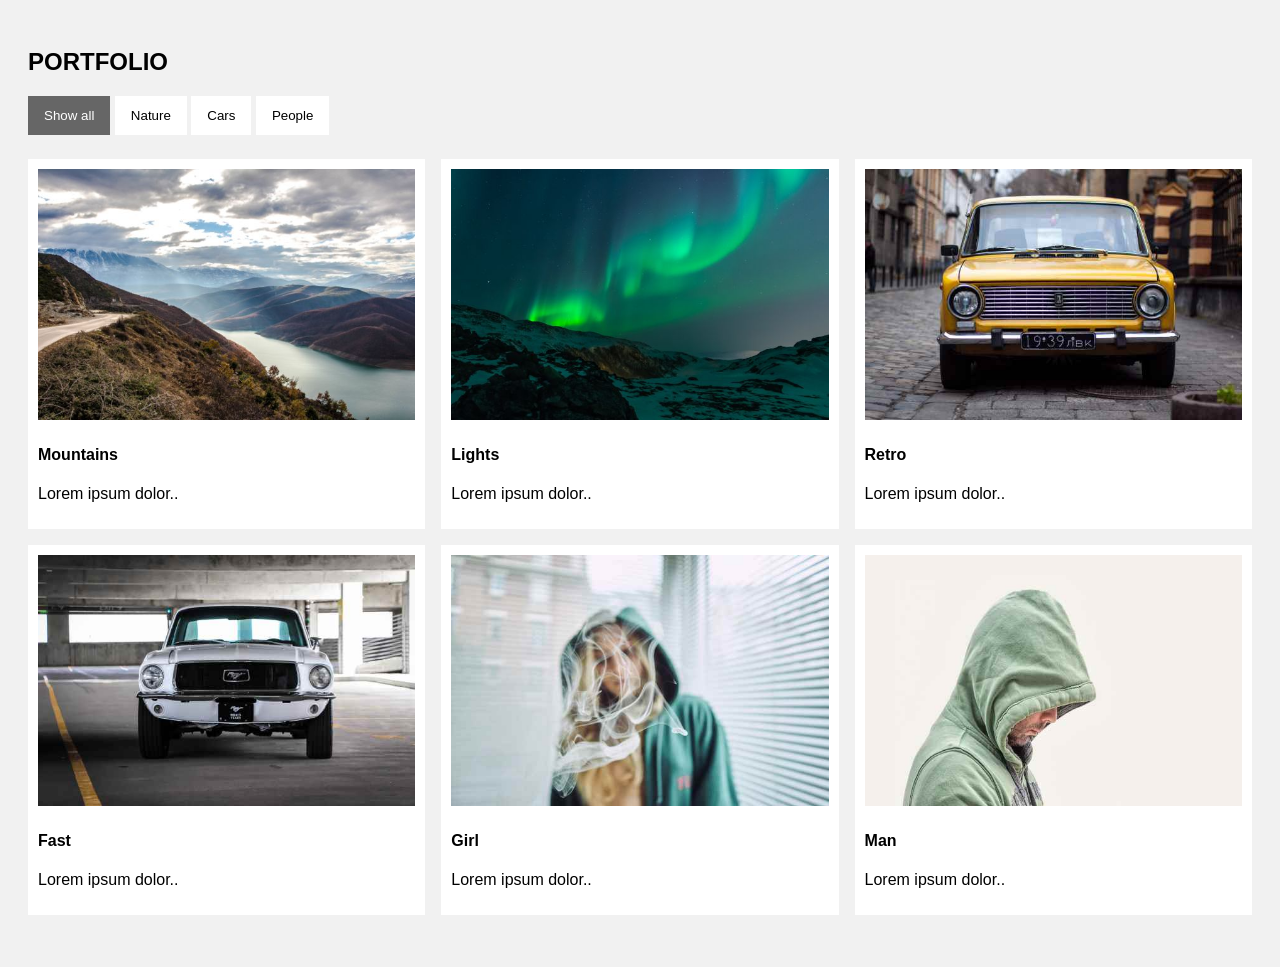
<file: index.html>
<!DOCTYPE html>
<html lang="en">

<head>
    <meta charset="UTF-8">
    <meta name="viewport" content="width=device-width, initial-scale=1.0">
    <title>Document</title>
    <link rel="stylesheet" href="style.css">
</head>

<body>
   <h2>PORTFOLIO</h2>
<div id="myBtnContainer">
  <button class="btn active" onclick="filterSelection('all')"> Show all</button>
  <button class="btn" onclick="filterSelection('nature')"> Nature</button>
  <button class="btn" onclick="filterSelection('cars')"> Cars</button>
  <button class="btn" onclick="filterSelection('people')"> People</button>
</div>


<div class="row">
  <div class="column nature">
    <div class="content">
      <img src="mountains.jpg" alt="Mountains" style="width:100%">
      <h4>Mountains</h4>
      <p>Lorem ipsum dolor..</p>
    </div>
  </div>
  <div class="column nature">
    <div class="content">
      <img src="lights.jpg" alt="Lights" style="width:100%">
      <h4>Lights</h4>
      <p>Lorem ipsum dolor..</p>
    </div>
  </div>
 

  <div class="column cars">
    <div class="content">
      <img src="cars1.jpg" alt="Car" style="width:100%">
      <h4>Retro</h4>
      <p>Lorem ipsum dolor..</p>
    </div>
  </div>
  <div class="column cars">
    <div class="content">
      <img src="cars2.jpg" alt="Car" style="width:100%">
      <h4>Fast</h4>
      <p>Lorem ipsum dolor..</p>
    </div>
  </div>
  

  <div class="column people">
    <div class="content">
      <img src="people1.jpg" alt="People" style="width:100%">
      <h4>Girl</h4>
      <p>Lorem ipsum dolor..</p>
    </div>
  </div>
  <div class="column people">
    <div class="content">
      <img src="people2.jpg" alt="People" style="width:100%">
      <h4>Man</h4>
      <p>Lorem ipsum dolor..</p>
    </div>
  </div>
  

<script src="java.js"></script>
</body>

</html>
</file>
<file: style.css>
* {
  box-sizing: border-box;
}

body {
  background-color: #f1f1f1;
  padding: 20px;
  font-family: Arial;
}

/* Center website */
.main {
  max-width: 1000px;
  margin: auto;
}

h1 {
  font-size: 50px;
  word-break: break-all;
}

.row {
  margin: 8px -16px;
}


.row,
.row > .column {
  padding: 8px;
}


.column {
  float: left;
  width: 33.33%;
  display: none; 
}


.row:after {
  content: "";
  display: table;
  clear: both;
}


.content {
  background-color: white;
  padding: 10px;
}


.show {
  display: block;
}


.btn {
  border: none;
  outline: none;
  padding: 12px 16px;
  background-color: white;
  cursor: pointer;
}


.btn:hover {
  background-color: #ddd;
}


.btn.active {
  background-color: #666;
   color: white;
}
</file>
<file: style1.css>
* {
    box-sizing: border-box;
}

body {
    background-color: #f1f1f1;
    padding: 20px;
    font-family: Arial;
}


.main {
    max-width: 1000px;
    margin: auto;
}

h1 {
    font-size: 50px;
    word-break: break-all;
}

.row {
    margin: 8px -16px;
}


.row,
.row>.column {
    padding: 8px;
}


.column {
    float: left;
    width: 33.33%;
    display: none;
}


.row:after {
    content: "";
    display: table;
    clear: both;
}


.content {
    background-color: white;
    padding: 10px;
}


.show {
    display: block;
}


.btn {
    border: none;
    outline: none;
    padding: 12px 16px;
    background-color: white;
    cursor: pointer;
}


.btn:hover {
    background-color: #ddd;
}


.btn.active {
    background-color: #666;
    color: white;
}
</file>
